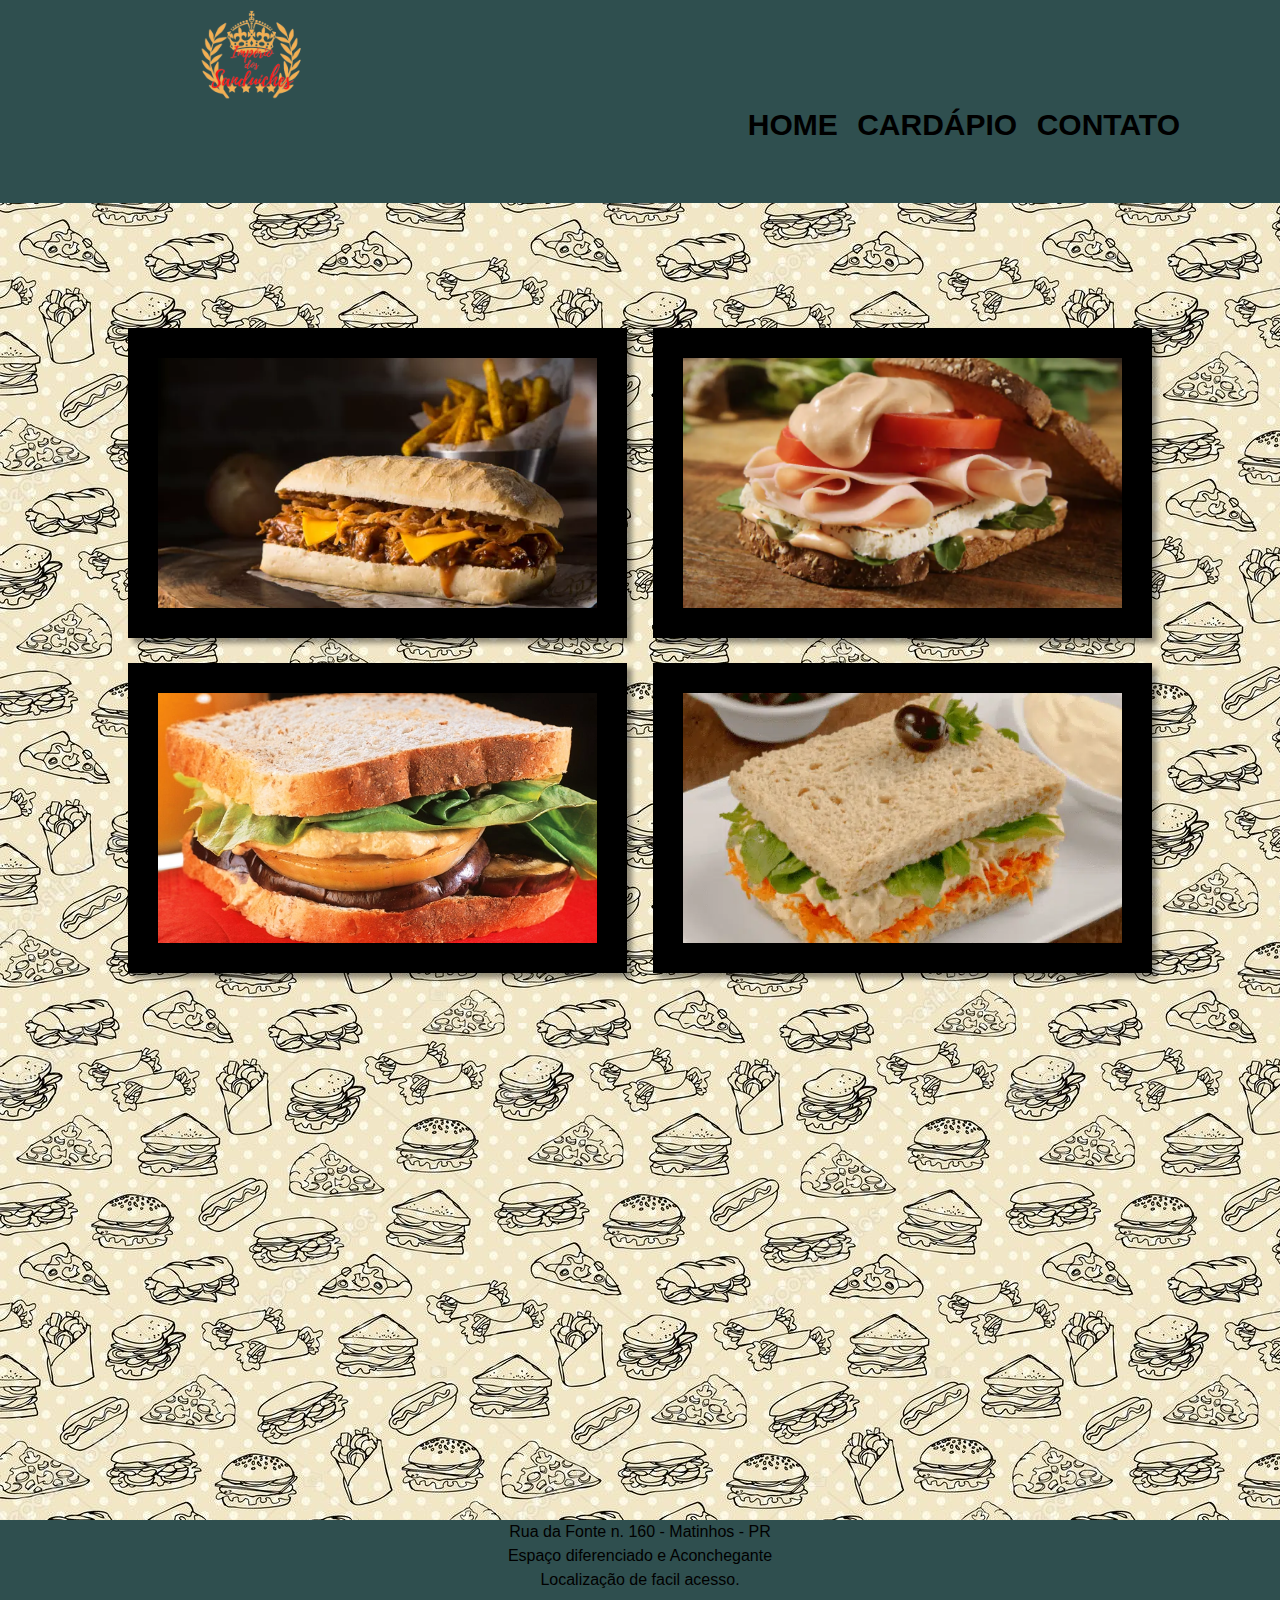
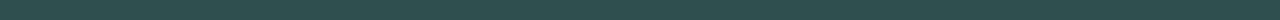
<file: index.html>
<!DOCTYPE html>
<html lang="br">
<head>
    <meta charset="UTF-8">
    <meta http-equiv="X-UA-Compatible" content="IE=edge">
    <meta name="viewport" content="width=device-width, initial-scale=1.0">
    <title>Império dos Sanduiches</title>
    <link rel="stylesheet" href="css/reset.css">
    <link rel="stylesheet" href="css/style.css">
</head>
<body>
    <header>
        <div class="logo">
        <img class="logo-imagem" src="imagens/logo.png">
    </div>
    <nav>
      <ul>
          <li><a href="index.html">Home</a></li>
          <li><a href="cardapio.html">Cardápio</a></li>
          <li><a href="contato.html">Contato</a></li>
      </ul>
  </nav>        
    </header>
    <br>
    <br>
    <br>
    <br>
    <br>
    <br>
    <br>

    <main>
      <div class="gallery-container">
          <a class="gallery-items">
              <img src="imagens/costela.webp">
          </a>
          <a class="gallery-items">
              <img src="imagens/peru.webp">
          </a>
          <a class="gallery-items">
              <img src="imagens/vegetariano.webp">
          </a>
          <a class="gallery-items">
              <img src="imagens/frango.webp">
          </a>
    </main>
               
  <footer>
      Rua da Fonte n. 160 - Matinhos - PR<br>
      Espaço diferenciado e Aconchegante<br>
      Localização de facil acesso.

  </footer>      
    
</body>
</html>
</file>
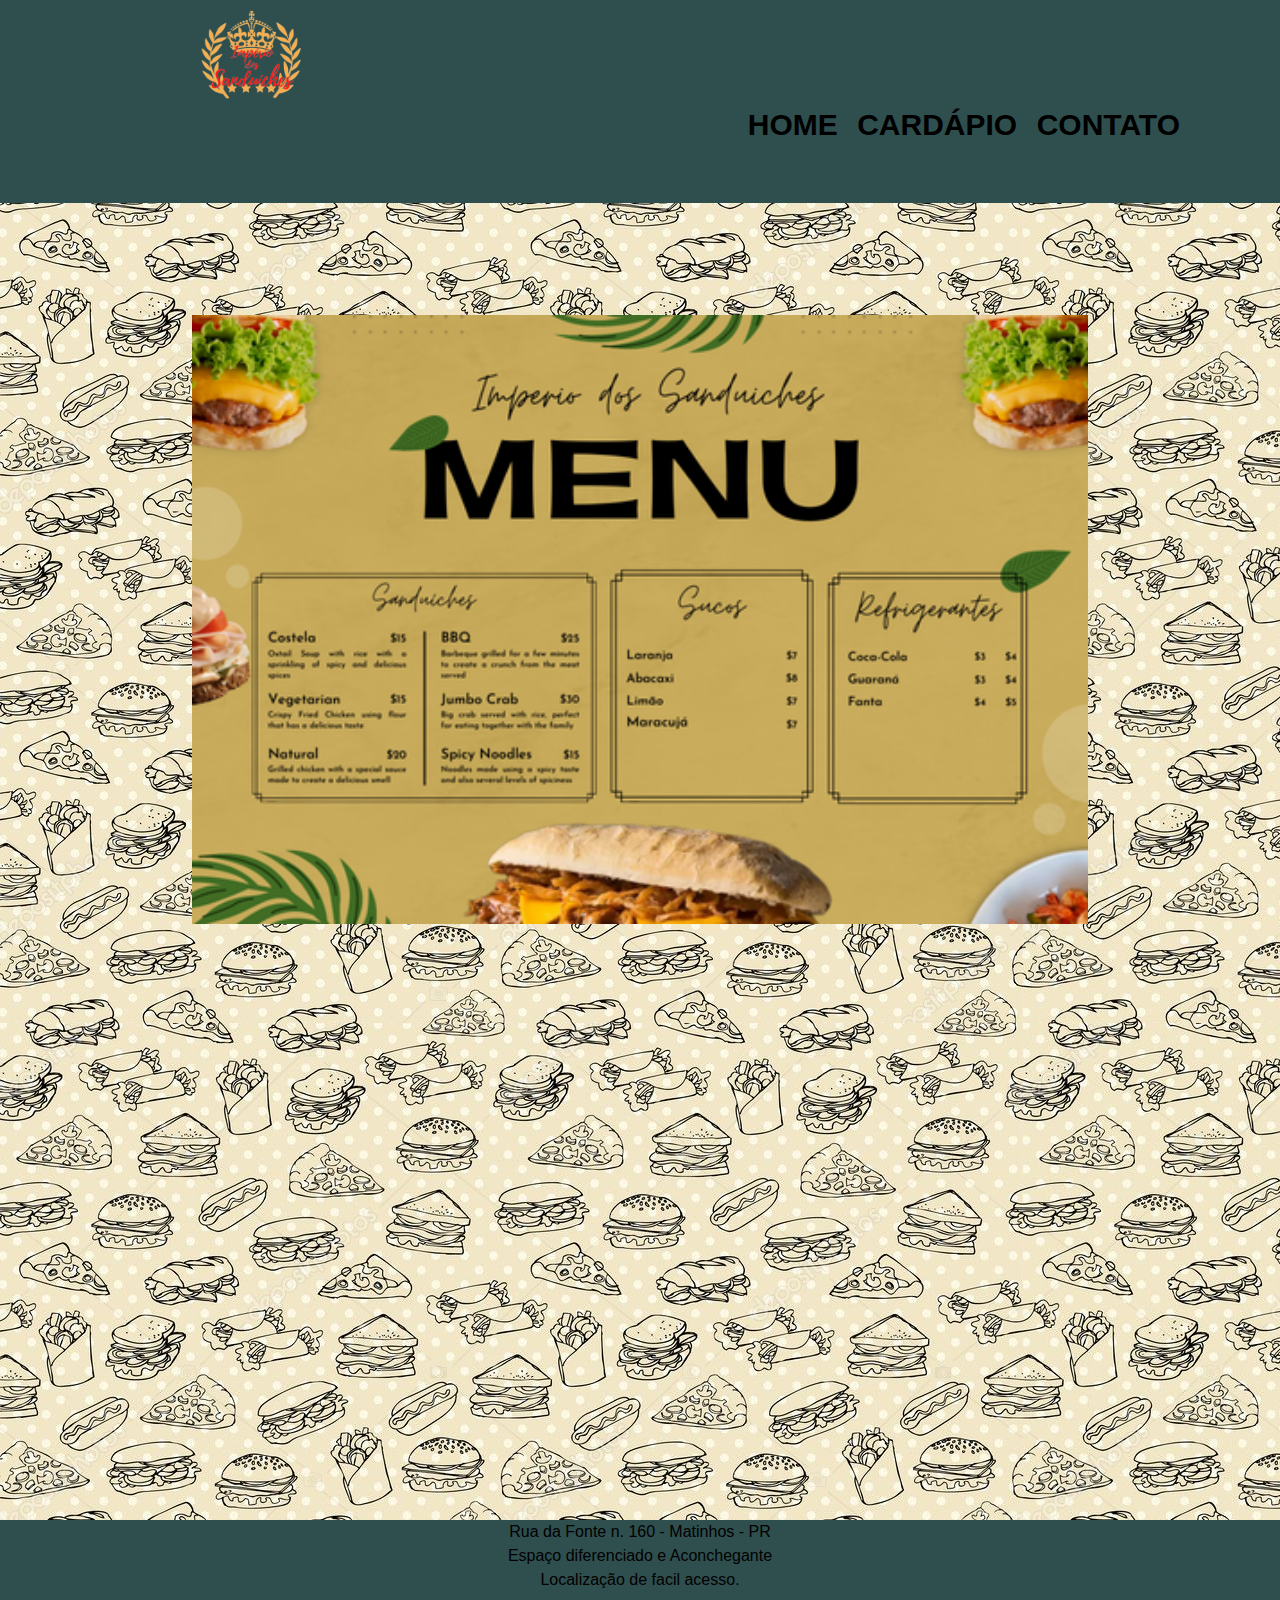
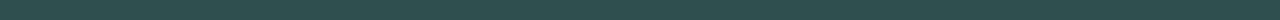
<file: cardapio.html>
<!DOCTYPE html>
<html lang="br">
<head>
    <meta charset="UTF-8">
    <meta http-equiv="X-UA-Compatible" content="IE=edge">
    <meta name="viewport" content="width=device-width, initial-scale=1.0">
    <title>Império dos Sanduiches</title>
    <link rel="stylesheet" href="css/reset.css">
    <link rel="stylesheet" href="css/style.css">
</head>
<body>
    <div class="Cardápio"></div>
    <header>
        <div class="logo">
        <img class="logo-imagem" src="imagens/logo.png">
    </div>
    <nav>
        <ul>
            <li><a href="index.html">Home</a></li>
            <li><a href="Cardápio.html">Cardápio</a></li>
            <li><a href="contato.html">Contato</a></li>
        </ul>
    </nav>        
    </header>
    <br>
    <br>
    <br>
    <br>
    <br>
    <br>
    <br>
      
        
    <main>
        <div class="cardapio-container">
            <div class="cardapio-itens">
                <center>
                <img src="imagens/Imperio dos Sanduiches.png" width="70%">
                </center>
            
            </div>        
    </main>
    
       <footer>
        Rua da Fonte n. 160 - Matinhos - PR<br>
        Espaço diferenciado e Aconchegante<br>
        Localização de facil acesso.
    </footer>  
</body>
</html>
</file>
<file: css/style.css>
.caixa{
    margin: 0;
    padding: 0;
    box-sizing: border-box;
}

body {
    font-family: 'Montserrat', sans-serif;
    background-image: url(../imagens/food-background.jpg);
}

nav {
    position:absolute;
    top: 110px;
    right: 100px;
}

nav li{
    display: inline;
    margin: 0 0 0 15px;
}

nav a{
    text-transform: uppercase;
    color: black;
    font-weight: bold;
    font-size: 30px;
    text-decoration: none;
    transition: 1s;
}

nav a:hover{
    color:#c78c19;
    text-decoration: underline;
    transition: 5s;
    transition-timing-function: cubic-bezier(.13,.75,.94,.21);
}

.logo {
    text-align: center;
    position: relative;
    width: 40%;
   
}    

.logo-imagem {
    
    max-width: 200px;
}

header{
    width: 100%;
    height: 100%;
    background-color:#2F4F4F;
}

.gallery-container{
    display: flex;
    flex-wrap: wrap;
    justify-content: space-evenly;
    gap: 2vw;
    padding: 1vw 10vw;
}

.gallery-items{
    width: 400px;
    height: 250px;
    border: 30px solid black;
    box-shadow: 5px 5px 5px #0006;
    flex-grow: 5;
    transition: transform 2s linear;
}

.gallery-items img {
    width: 100%;
    height: 100%;
    object-fit: cover;
}

.gallery-items:hover{
    transform: scale(1.3);
}

footer {
    position: absolute;
    bottom:-80%;
    background-color:black;
    background-color:#2F4F4F;
    color:red (0, 0, 0);
    width: 100%;
    height: 100px;    
    text-align: center;
    line-height: 150%;
}

form{
    margin: 40px 20px;
    font-weight: bold;
    font-size: 18px;
    color:black;
}

form label,
form legend {
    display: block;
    font-size: 20px;
    margin: 10px 0 0;
}

.input-padrao{
    margin: 0 0 10px;
    padding: 10px 25px;
    width: 50%;
}

.enviar{
    background: orange;
    color:white;
    font-weight: bold;
    font-size: 18px;
    border: none;
    border-radius: 5px;
    transition: 2s all;
    cursor: pointer;
}

.enviar:hover{
    background: darkorange;
    transform: scale(1.2);
}
</file>
